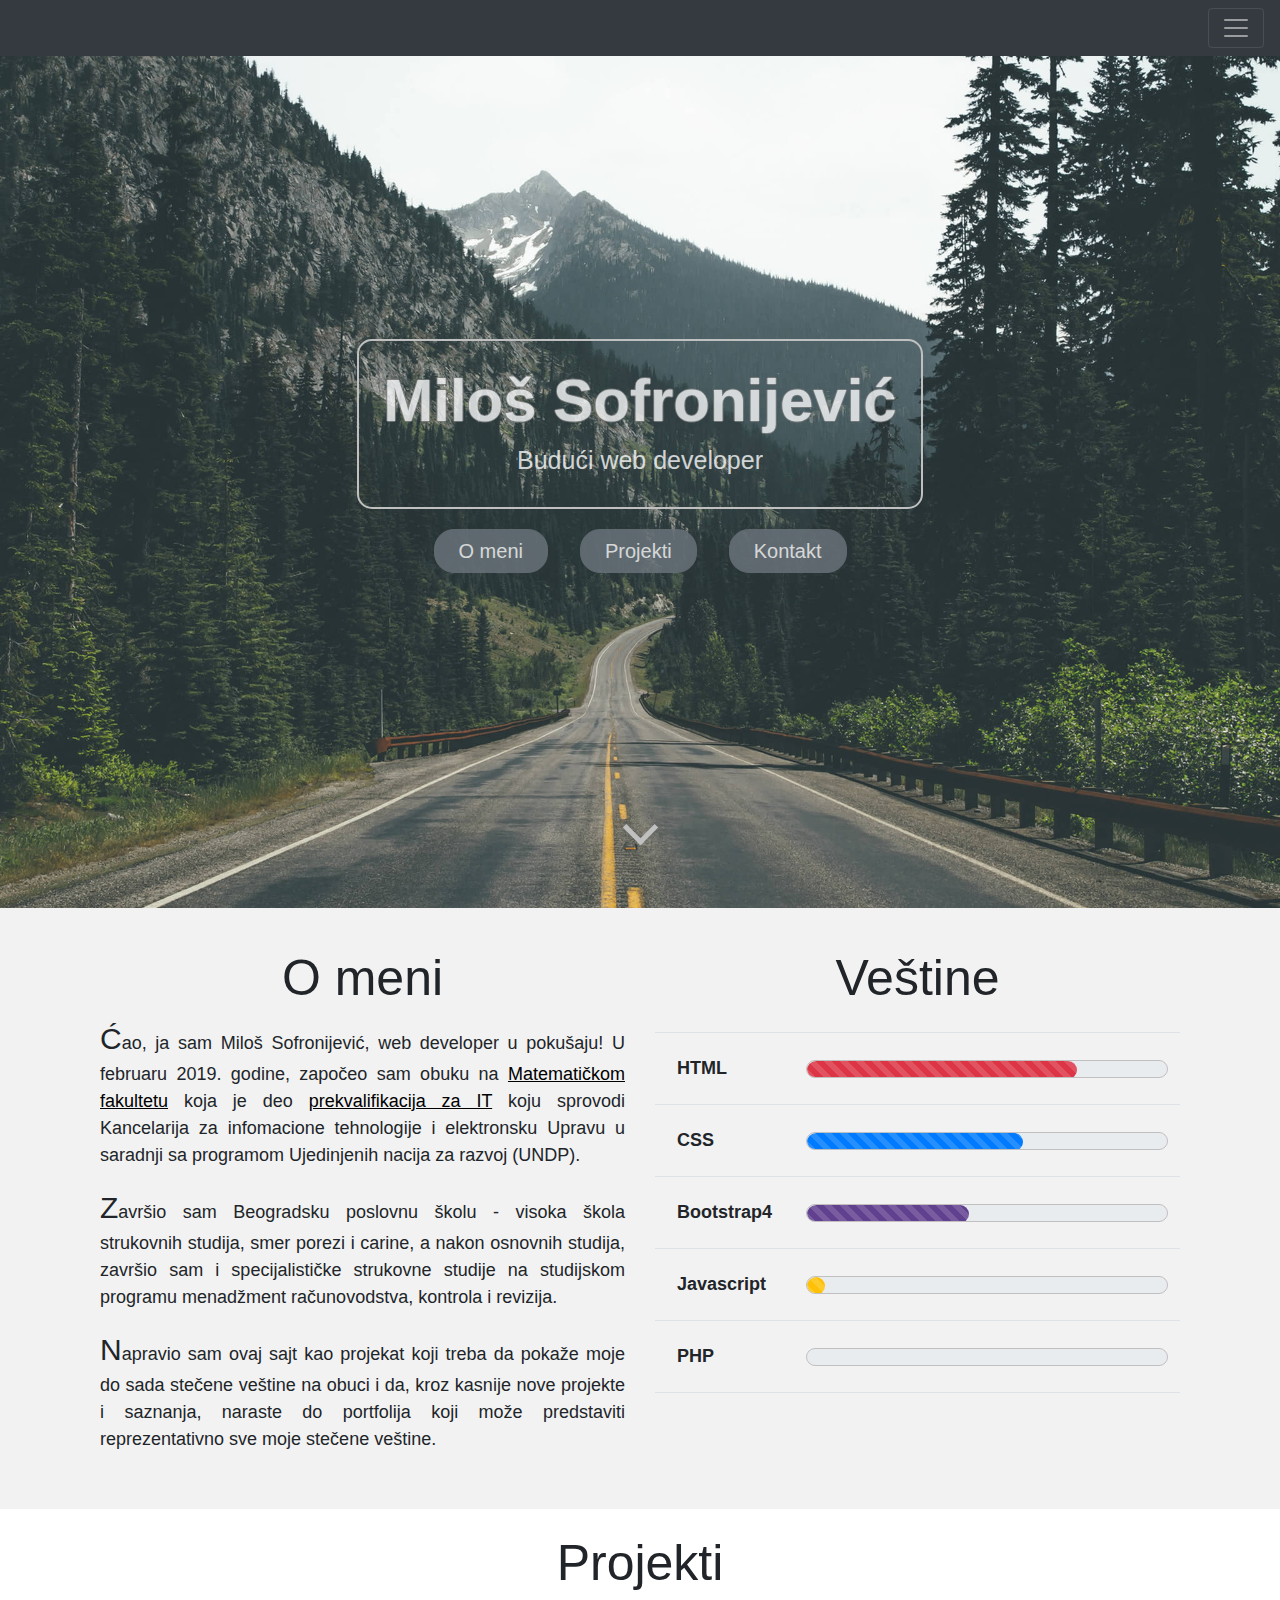
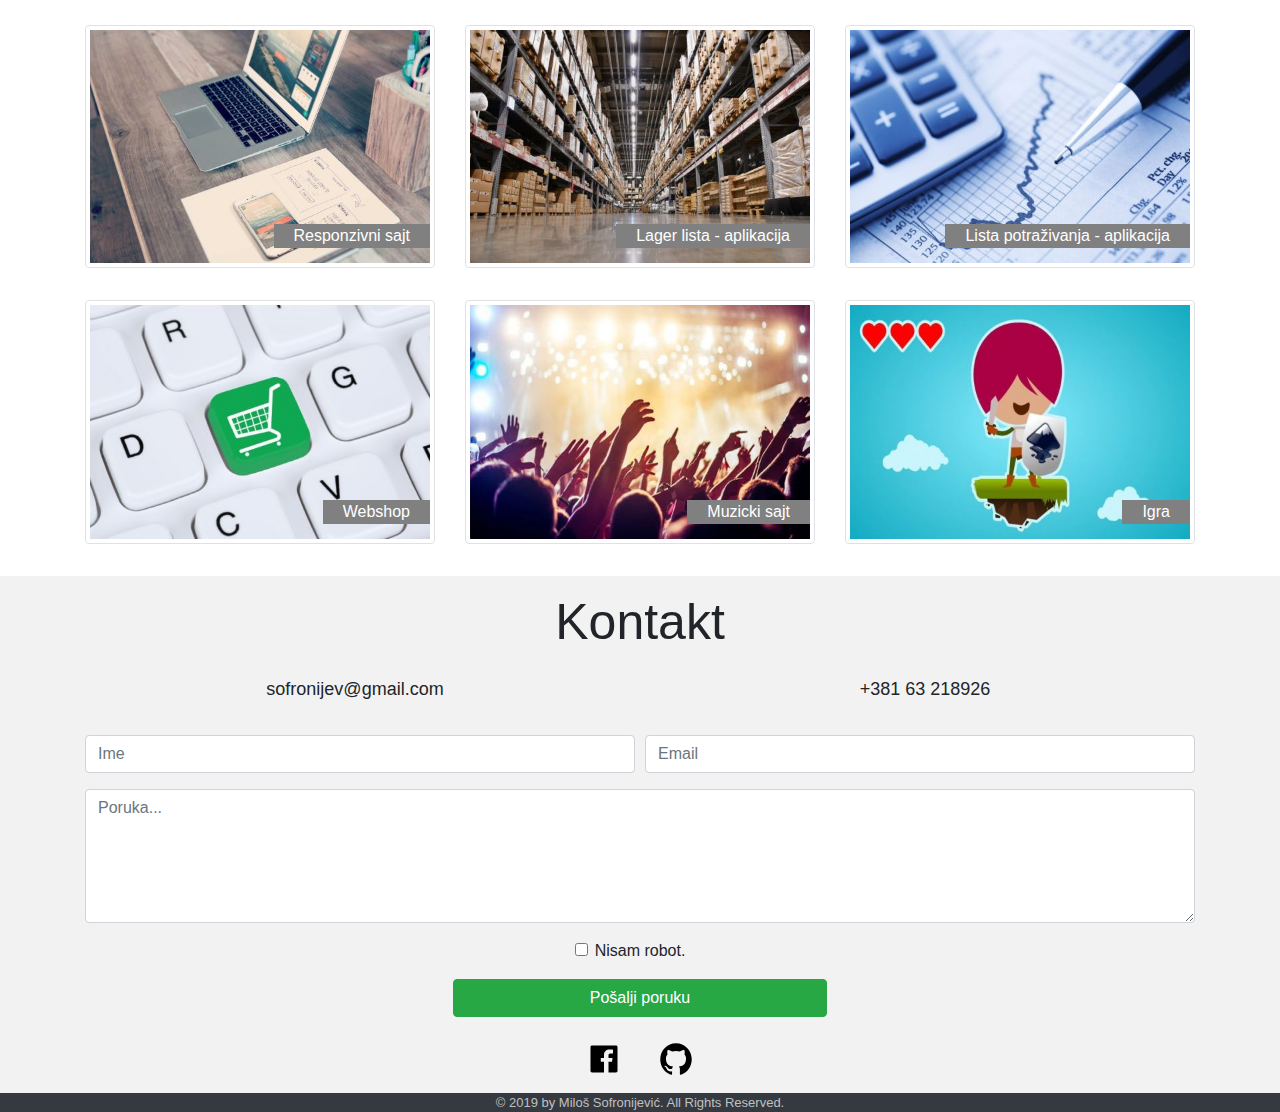
<file: index.html>
<!DOCTYPE html>

<head>
    <meta charset="UTF-8">
    <meta name="viewport" content="width=device-width, initial-scale=1.0">
    <meta name="description" content="Lična prezentacija - Miloš Sofronijević">
    <meta name="author" content="Miloš Sofronijević">
    <meta name="keywords" content="HTML, CSS, Bootstrap, prezentacija, projekat">
    <link rel="stylesheet" href="https://stackpath.bootstrapcdn.com/bootstrap/4.3.1/css/bootstrap.min.css"
        integrity="sha384-ggOyR0iXCbMQv3Xipma34MD+dH/1fQ784/j6cY/iJTQUOhcWr7x9JvoRxT2MZw1T" crossorigin="anonymous">
    <script src="https://code.jquery.com/jquery-3.3.1.slim.min.js"
        integrity="sha384-q8i/X+965DzO0rT7abK41JStQIAqVgRVzpbzo5smXKp4YfRvH+8abtTE1Pi6jizo"
        crossorigin="anonymous"></script>
    <script src="https://cdnjs.cloudflare.com/ajax/libs/popper.js/1.14.7/umd/popper.min.js"
        integrity="sha384-UO2eT0CpHqdSJQ6hJty5KVphtPhzWj9WO1clHTMGa3JDZwrnQq4sF86dIHNDz0W1"
        crossorigin="anonymous"></script>
    <script src="https://stackpath.bootstrapcdn.com/bootstrap/4.3.1/js/bootstrap.min.js"
        integrity="sha384-JjSmVgyd0p3pXB1rRibZUAYoIIy6OrQ6VrjIEaFf/nJGzIxFDsf4x0xIM+B07jRM"
        crossorigin="anonymous"></script>
    <link rel='stylesheet' href='https://use.fontawesome.com/releases/v5.7.0/css/all.css'
        integrity='sha384-lZN37f5QGtY3VHgisS14W3ExzMWZxybE1SJSEsQp9S+oqd12jhcu+A56Ebc1zFSJ' crossorigin='anonymous'>
    <!--za ikonice-->
    <link rel="stylesheet" href="./projekat.css" type="text/css">
    <title>Miloš Sofronijević</title>

</head>

<body>
    <!--             Navbar na vrhu strane, uvek zatvoren-->
    <nav class="navbar bg-dark navbar-dark fixed-top text-center">
        <button type="button" class="navbar-toggler ml-auto" data-toggle="collapse" data-target="#linkovi">
            <span class="navbar-toggler-icon"></span>
        </button>
        <div class="navbar-collapse collapse" id="linkovi">
            <ul class="navbar-nav">
                <li class="nav-item">
                    <a href="#header" class="nav-link">Početna</a>
                </li>
            </ul>
            <ul class="navbar-nav">
                <li class="nav-item">
                    <a href="#omeni" class="nav-link">O meni</a>
                </li>
            </ul>
            <ul class="navbar-nav">
                <li class="nav-item">
                    <a href="#projekti" class="nav-link">Projekti</a>
                </li>
            </ul>
            <ul class="navbar-nav">
                <li class="nav-item">
                    <a href="#kontakt" class="nav-link">Kontakt</a>
                </li>
            </ul>
        </div>
    </nav>

    <!---        HEADER        -->

    <header class="container-fluid text-center d-flex flex-column align-items-center justify-content-center mt-2"
        id="header">
        <div id="okvir" class="p-sm-4 p-2">
            <h1 class="text-light">Miloš Sofronijević</h1>
            <h2 class="text-light">Budući web developer</h2>
        </div>

        <div id="dugmici" class="container justify-content-center mt-3 d-flex flex-wrap">
            <a href="#omeni" class="btn btn-secondary my-1 mx-3 px-4">O meni</a>
            <a href="#projekti" class="btn btn-secondary my-1 mx-3 px-4">Projekti</a>
            <a href="#kontakt" class="btn btn-secondary my-1 mx-3 px-4">Kontakt</a>
        </div>

        <i class="strelica"></i>
    </header>

    <main>

        <!--          O MENI               -->

        <div id="omeni" class="container-fluid py-3">
            <div class="row container m-auto">
                <div class="col-lg-6 my-4">
                    <h2 class="text-center mb-2">O meni</h2>
                    <p>Ćao, ja sam Miloš Sofronijević, web developer u pokušaju! U februaru 2019. godine, započeo sam
                        obuku na <a href="http://itobuka.matf.bg.ac.rs/" target="_blank">Matematičkom fakultetu</a> koja
                        je deo <a href="https://itobuke.rs/rs/" target="_blank">prekvalifikacija za IT</a> koju sprovodi
                        Kancelarija za
                        infomacione tehnologije i elektronsku Upravu u saradnji sa programom Ujedinjenih nacija za
                        razvoj (UNDP). </p>
                    <p>Završio sam Beogradsku poslovnu školu - visoka škola strukovnih studija, smer porezi i carine, a
                        nakon osnovnih studija, završio sam i specijalističke strukovne studije na studijskom programu
                        menadžment računovodstva, kontrola i revizija. </p>
                    <p>Napravio sam ovaj sajt kao projekat koji treba da pokaže moje do sada stečene veštine na obuci i
                        da, kroz kasnije nove projekte i saznanja, naraste do portfolija koji može predstaviti
                        reprezentativno sve moje stečene veštine.</p>
                </div>
                <div class="col-lg-6 my-4" id="vestine">
                    <h2 class="text-center mb-4">Veštine</h2>
                    <table class="table">
                        <tbody>
                            <tr>
                                <td>
                                    <p>HTML</p>
                                </td>
                                <td>
                                    <div class="progress">
                                        <div style="width: 75%;"
                                            class="progress-bar bg-danger progress-bar-striped progress-bar-animated">
                                        </div>
                                    </div>
                                </td>
                            </tr>
                            <tr>
                                <td>
                                    <p>CSS</p>
                                </td>
                                <td>
                                    <div class="progress">
                                        <div style="width: 60%;"
                                            class="progress-bar progress-bar-striped progress-bar-animated">
                                        </div>
                                    </div>
                                </td>
                            </tr>
                            <tr>
                                <td>
                                    <p>Bootstrap4</p>
                                </td>
                                <td class="">
                                    <div class="progress">
                                        <div style="width: 45%; background-color: #61408F"
                                            class="progress-bar progress-bar-striped progress-bar-animated">
                                        </div>
                                    </div>
                                </td>
                            </tr>
                            <tr>
                                <td>
                                    <p>Javascript</p>
                                </td>
                                <td>
                                    <div class="progress">
                                        <div style="width: 5%;"
                                            class="progress-bar progress-bar-striped bg-warning progress-bar-animated ">
                                        </div>
                                    </div>
                                </td>
                            </tr>
                            <tr>
                                <td>
                                    <p>PHP</p>
                                </td>
                                <td>
                                    <div class="progress">
                                        <div class="progress-bar progress-bar-striped progress-bar-animated "></div>
                                    </div>
                                </td>
                            </tr>
                        </tbody>
                    </table>
                </div>
            </div>
        </div>

        <!--          PROJEKTI               -->

        <div id="projekti" class="container py-3">
            <h2 class="text-center py-2">Projekti</h2>
            <div class="row ">
                <div class="col-xl-4 col-md-6 my-3">
                    <img src="./slike/sajt.jpg" alt="Responzivni sajt" class="img-thumbnail">
                    <div>Responzivni sajt</div>
                </div>
                <div class="col-xl-4 col-md-6 my-3">
                    <img src="./slike/lager.jpg" alt="Skladište" class="img-thumbnail">
                    <div>Lager lista - aplikacija</div>
                </div>
                <div class="col-xl-4 col-md-6 my-3">
                    <img src="./slike/lista.jpg" alt="Lista potraživanja" class="img-thumbnail">
                    <div>Lista potraživanja - aplikacija</div>
                </div>
                <div class="col-xl-4  col-md-6  my-3">
                    <img src="./slike/webshop.jpg" alt="Webshop" class="img-thumbnail">
                    <div>Webshop</div>
                </div>
                <div class="col-xl-4 col-md-6 my-3">
                    <img src="./slike/muzika.jpg" alt="Koncert" class="img-thumbnail">
                    <div>Muzicki sajt</div>
                </div>
                <div class="col-xl-4  col-md-6  my-3">
                    <img src="./slike/igra.jpg" alt="Video igra" class="img-thumbnail">
                    <div>Igra</div>
                </div>
            </div>

        </div>
    </main>

    <!--                       KONTAKT                -->

    <footer id="kontakt" class="container-fluid">
        <h2 class="text-center pt-3">Kontakt</h2>
        <div class="container text-center ">
            <div class="row">
                <div class="col-md-6 my-3">
                    <span class="fas fa-envelope"></span>
                    <p>sofronijev@gmail.com</p>
                </div>
                <div class="col-md-6 my-3">
                    <span class="fas fa-mobile-alt"></span>
                    <p>+381 63 218926</p>
                </div>
            </div>
            <div class="form-row pb-4">
                <div class="form-group col-lg-6">
                    <input class="form-control" type="text" placeholder="Ime" required>
                </div>
                <div class="form-group col-lg-6">
                    <input class="form-control" type="email" placeholder="Email" required>
                </div>
                <div class="form-group col-12">
                    <textarea class="form-control" name="poruka" id="poruka" placeholder="Poruka..." rows="5"
                        required></textarea>
                </div>
                <div class="form-group form-check offset-4 col-4">
                    <input type="checkbox" class="form-check-input" id="robot" required>
                    <label class="form-check-label" for="robot">Nisam robot.</label>
                </div>
                <button type="submit" class="btn btn-success offset-4 col-4">Pošalji poruku</button>
            </div>
        </div>

        <div class="text-center">
            <a href="https://www.facebook.com/milos.sofronijevic" target="_blank"><img src="./ikonice/facebook.svg"
                    alt="facebook" style="width: 36px" class="mx-3 mb-3"></a>
            <a href="https://github.com/Sofronijev" target="_blank"><img src="./ikonice/github.svg" alt="Github"
                    style="width: 36px" class="mx-3 mb-3"></a>
        </div>
    </footer>

    <div class="text-center bg-dark container-fluid">
        <p style="font-size: 13px; color: silver; margin: 0px;">© 2019 by Miloš Sofronijević. All Rights Reserved.</p>
    </div>

</body>

</html>
</file>
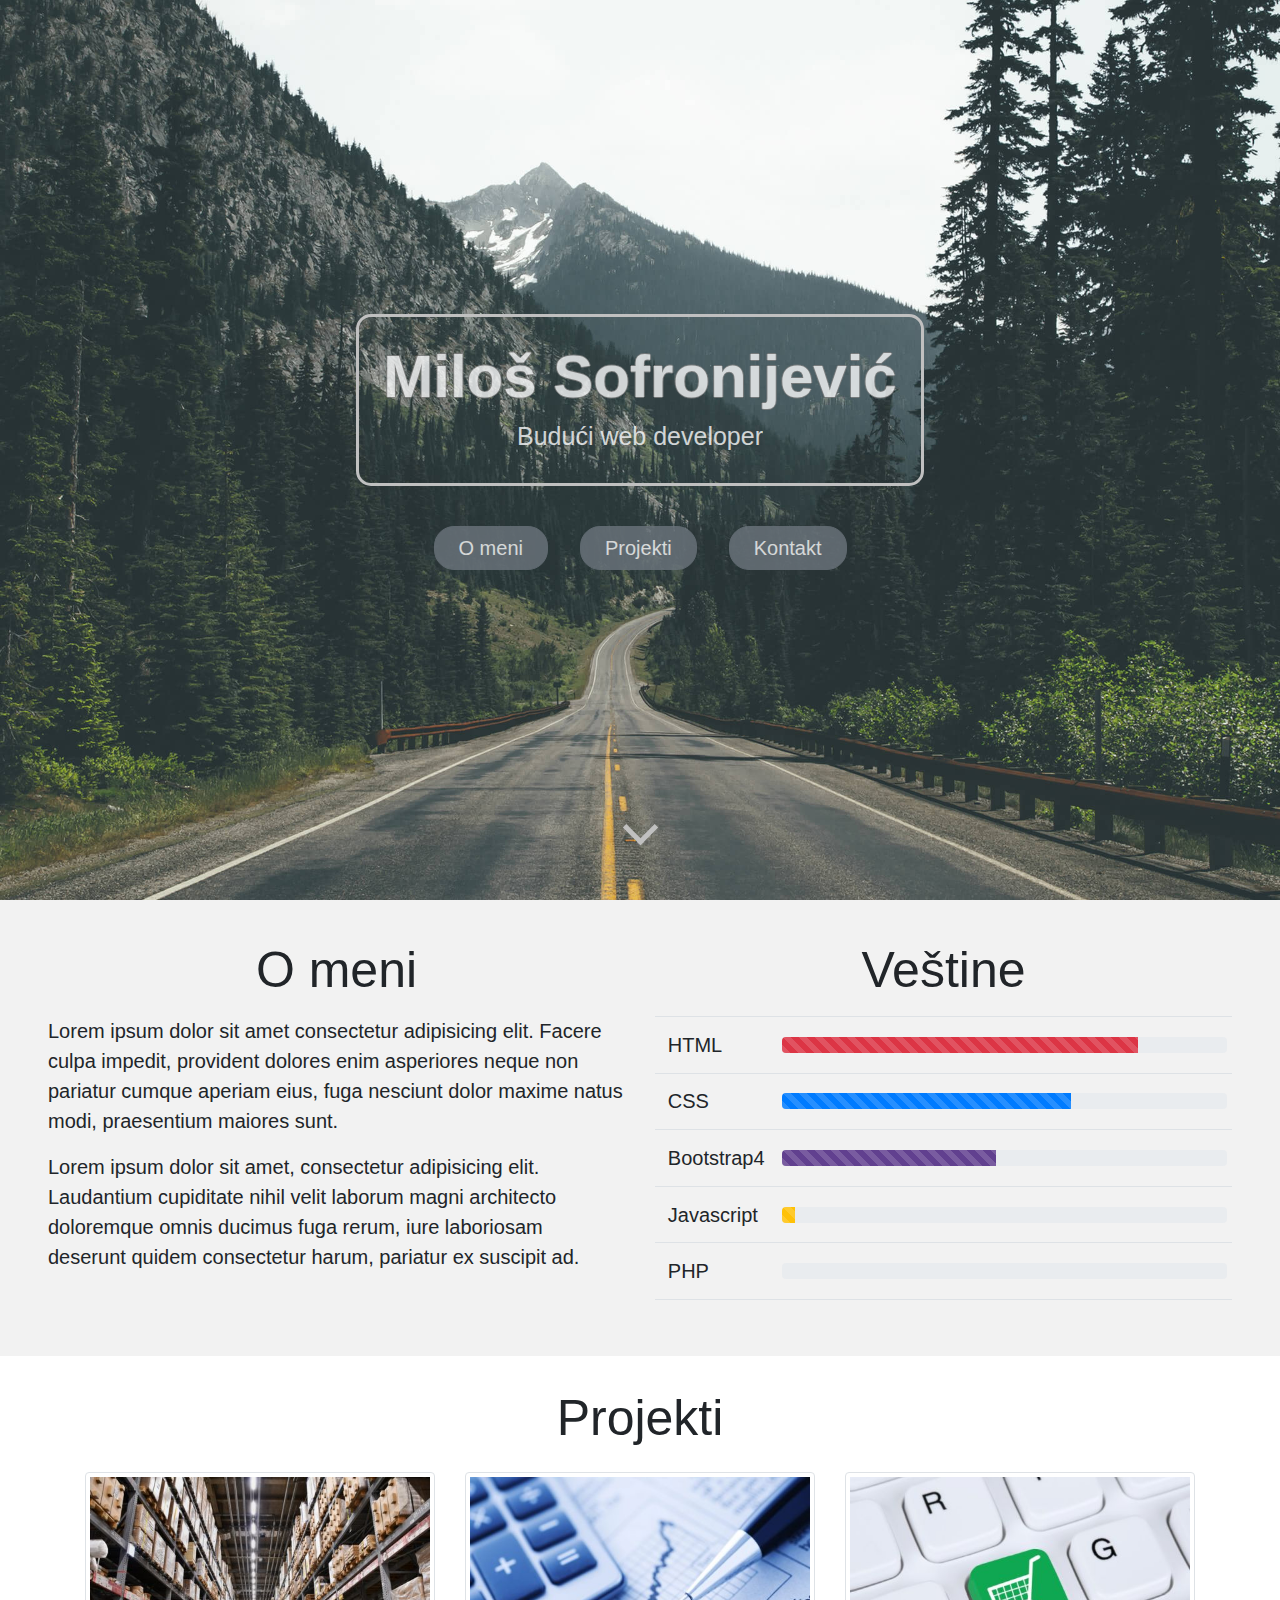
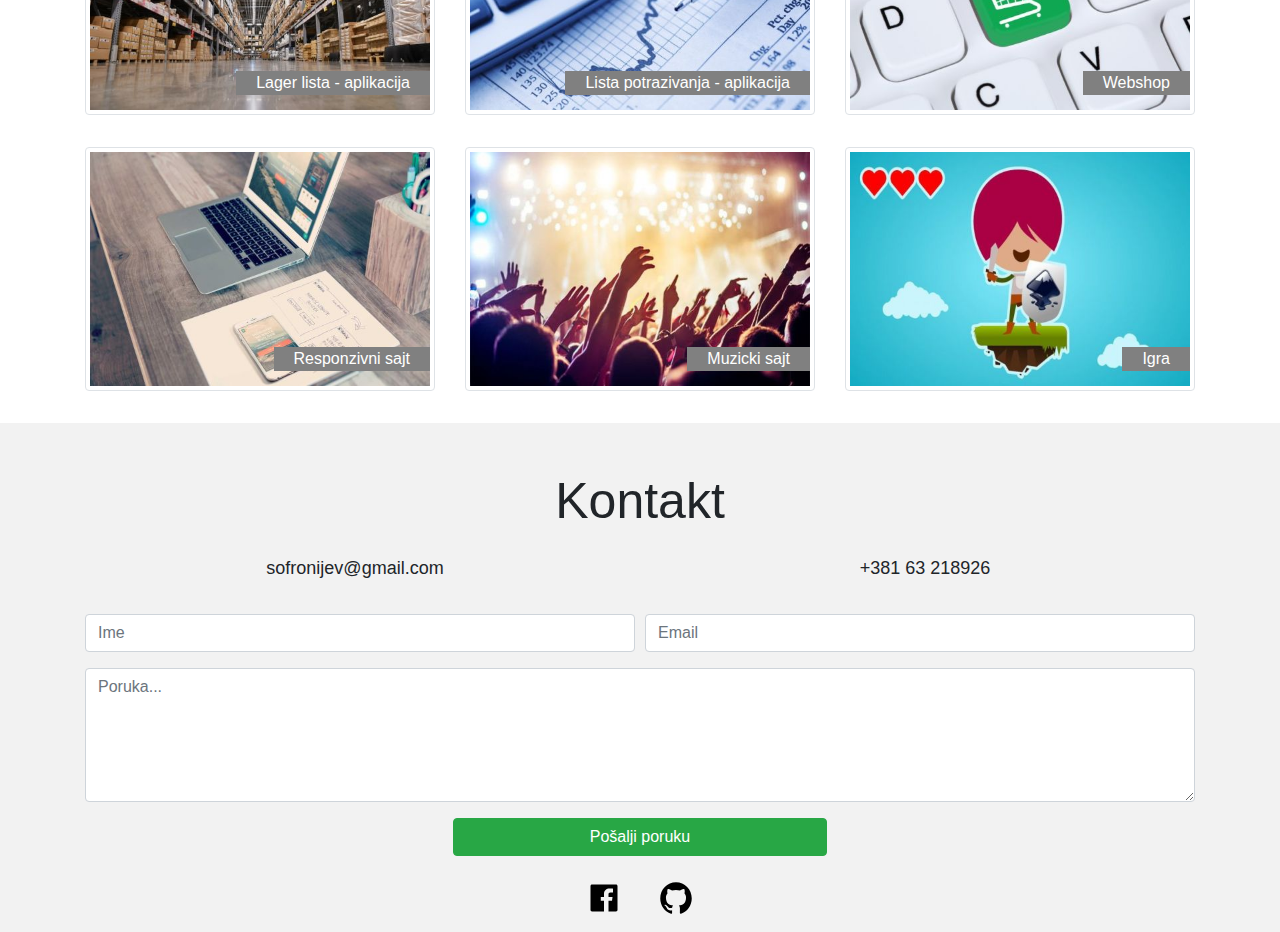
<file: pocetna.html>
<!DOCTYPE html>
<html lang="en">

<head>
    <meta charset="UTF-8">
    <meta name="viewport" content="width=device-width, initial-scale=1.0">
    <link rel="stylesheet" href="https://stackpath.bootstrapcdn.com/bootstrap/4.3.1/css/bootstrap.min.css"
        integrity="sha384-ggOyR0iXCbMQv3Xipma34MD+dH/1fQ784/j6cY/iJTQUOhcWr7x9JvoRxT2MZw1T" crossorigin="anonymous">
    <script src="https://code.jquery.com/jquery-3.3.1.slim.min.js"
        integrity="sha384-q8i/X+965DzO0rT7abK41JStQIAqVgRVzpbzo5smXKp4YfRvH+8abtTE1Pi6jizo"
        crossorigin="anonymous"></script>
    <script src="https://cdnjs.cloudflare.com/ajax/libs/popper.js/1.14.7/umd/popper.min.js"
        integrity="sha384-UO2eT0CpHqdSJQ6hJty5KVphtPhzWj9WO1clHTMGa3JDZwrnQq4sF86dIHNDz0W1"
        crossorigin="anonymous"></script>
    <script src="https://stackpath.bootstrapcdn.com/bootstrap/4.3.1/js/bootstrap.min.js"
        integrity="sha384-JjSmVgyd0p3pXB1rRibZUAYoIIy6OrQ6VrjIEaFf/nJGzIxFDsf4x0xIM+B07jRM"
        crossorigin="anonymous"></script>
    <link rel='stylesheet' href='https://use.fontawesome.com/releases/v5.7.0/css/all.css'
        integrity='sha384-lZN37f5QGtY3VHgisS14W3ExzMWZxybE1SJSEsQp9S+oqd12jhcu+A56Ebc1zFSJ' crossorigin='anonymous'>
    <!--za ikonice-->
    <title>Miloš Sofronijević</title>
    <style>
        body {
            margin: 0px;
        }

        header {
            background-image: url('slike/suma.jpg');
            background-color: silver;
            height: 100vh;
            background-position: center;
            background-repeat: no-repeat;
            background-size: cover;
            width: 100%;

        }

        #okvir {
            border: 3px solid silver;
            border-radius: 15px;
        }

        #okvir h1 {
            font-size: 60px;
            font-weight: bold;
            opacity: 0.8;
            text-shadow: -1px 0 grey, 0 1px grey, 1px 0 grey, 0 -1px grey;
        }
        h1{
            font-size: 50px;
        }
        p{
            font-size: 20px;
        }

        #okvir h2 {
            font-size: 25px;
            opacity: 0.8;

        }

        #dugmici a{            
            border-radius: 20px;
            font-size: 20px;
            opacity: 0.8;
           
        }
       
        .strelica {
            position: absolute;
            border: solid silver;
            border-width: 0 5px 5px 0;
            padding: 10px;
            transform: rotate(45deg);
            bottom: 60px;
            animation: strelica 0.9s ease-out infinite;
        }

        @keyframes strelica {
            0% {
                bottom: 60px;
                opacity: 1;
            }

            70% {
                opacity: 0.6;
            }

            100% {
                bottom: 10px;
                opacity: 0;
            }

        }

        #omeni {
            background-color: #f2f2f2;
        }

        .table td {
            border-bottom: 1px solid #dee2e6;

        }

        td:first-child {
            width: 20%;
            margin: 0px;

        }

        td:nth-child(2) {
            vertical-align: middle;
        }

        tr p {
            margin: 0;
            padding: 0.5rem;
        }

        /*Da okrenem animaciju progress-a na drugu stranu*/
        @keyframes progress-bar-stripes {
            from {
                background-position: 0 1rem;
            }

            to {
                background-position: 0 0;
            }
        }

        #projekti img {
            transition: transform .5s;

            width: 100%;
        }

        #projekti .row>div:hover {
            transform: scale(1.05);


        }

        #projekti img+div {
            position: absolute;
            bottom: 20px;
            right: 20px;
            background-color: grey;
            color: white;
            padding-left: 20px;
            padding-right: 20px;
        }

        #kontakt {
            background-color: #f2f2f2;
        }

        #kontakt span {
            font-size: 30px;
        }

        #kontakt p {
            font-size: 18px;
        }
    </style>
</head>

<body>

    <!---        HEADER        -->


    <header class="container-fluid text-center d-flex flex-column align-items-center justify-content-center">
        <div id="okvir" class="p-sm-4 p-1">
            <h1 class="text-light">Miloš Sofronijević</h1>
            <h2 class="text-light">Budući web developer</h2>
        </div>

        <div id="dugmici" class="container justify-content-center mt-4 d-flex flex-wrap">
            <a href="#omeni" class="btn btn-secondary m-3 px-4">O meni</a>
            <a href="#projekti" class="btn btn-secondary m-3 px-4">Projekti</a>
            <a href="#kontakt" class="btn btn-secondary m-3 px-4">Kontakt</a>
        </div>

        <i class="strelica"></i>
    </header>

    <main>

        <!--          O MENI               -->


        <div id="omeni" class="container-fluid  px-5 py-3">
            <div class="row">
                <div class="col-lg-6 my-4">
                    <h1 class="text-center mb-3">O meni</h1>
                    <p>Lorem ipsum dolor sit amet consectetur adipisicing elit. Facere culpa impedit, provident dolores
                        enim asperiores neque non pariatur cumque aperiam eius, fuga nesciunt dolor maxime natus modi,
                        praesentium maiores sunt.</p>
                    <p>Lorem ipsum dolor sit amet, consectetur adipisicing elit. Laudantium cupiditate nihil velit
                        laborum magni architecto doloremque omnis ducimus fuga rerum, iure laboriosam deserunt quidem
                        consectetur harum, pariatur ex suscipit ad.</p>
                </div>
                <div class="col-lg-6 my-4">
                    <h1 class="text-center mb-3">Veštine</h1>
                    <table class="table table-sm  ">
                        <tbody>
                            <tr>
                                <td>
                                    <p>HTML</p>
                                </td>
                                <td>
                                    <div class="progress ">
                                        <div style="width: 80%;"
                                            class="progress-bar bg-danger progress-bar-striped progress-bar-animated">
                                        </div>
                                    </div>
                                </td>
                            </tr>
                            <tr>
                                <td>
                                    <p>CSS</p>
                                </td>
                                <td>
                                    <div class="progress">
                                        <div style="width: 65%;"
                                            class="progress-bar progress-bar-striped progress-bar-animated">
                                        </div>
                                    </div>
                                </td>
                            </tr>
                            <tr>
                                <td>
                                    <p>Bootstrap4</p>
                                </td>
                                <td class="">
                                    <div class="progress">
                                        <div style="width: 48%; background-color: #61408F"
                                            class="progress-bar progress-bar-striped progress-bar-animated">
                                        </div>
                                    </div>
                                </td>
                            </tr>
                            <tr>
                                <td>
                                    <p>Javascript</p>
                                </td>
                                <td>
                                    <div class="progress">
                                        <div style="width: 3%;"
                                            class="progress-bar progress-bar-striped bg-warning progress-bar-animated ">
                                        </div>
                                    </div>
                                </td>
                            </tr>
                            <tr>
                                <td>
                                    <p>PHP</p>
                                </td>
                                <td>
                                    <div class="progress">
                                        <div class="progress-bar progress-bar-striped progress-bar-animated "></div>
                                    </div>
                                </td>
                            </tr>
                        </tbody>
                    </table>
                </div>
            </div>
        </div>


        <!--          PROJEKTI               -->


        <div id="projekti" class="container py-3">
            <h1 class="text-center mt-3">Projekti</h1>
            <div class="row ">
                <div style="position: relative;" class="col-xl-4 col-md-6 my-3">
                    <img src="./slike/lager.jpg" alt="" class="img-thumbnail">
                    <div>Lager lista - aplikacija</div>
                </div>
                <div class="col-xl-4 col-md-6 my-3">
                    <img src="./slike/lista.jpg" alt="" class="img-thumbnail">
                    <div>Lista potrazivanja - aplikacija</div>
                </div>
                <div class="col-xl-4  col-md-6  my-3">
                    <img src="./slike/webshop.jpg" alt="" class="img-thumbnail">
                    <div>Webshop</div>
                </div>
                <div class="col-xl-4 col-md-6 my-3">
                    <img src="./slike/sajt.jpg" alt="" class="img-thumbnail">
                    <div>Responzivni sajt</div>
                </div>
                <div class="col-xl-4 col-md-6 my-3">
                    <img src="./slike/muzika.jpg" alt="" class="img-thumbnail">
                    <div>Muzicki sajt</div>
                </div>
                <div class="col-xl-4  col-md-6  my-3">
                    <img src="./slike/igra.jpg" alt="" class="img-thumbnail">
                    <div>Igra</div>
                </div>
            </div>

        </div>
    </main>

    <footer id="kontakt" class="container-fluid">
        <h1 class="text-center pt-5">Kontakt</h1>
        <div class="container text-center ">
            <div class="row">
                <div class="col-md-6 my-3">
                    <span class="fas fa-envelope"></span>
                    <p>sofronijev@gmail.com</p>
                </div>
                <div class="col-md-6 my-3">
                    <span class="fas fa-mobile-alt"></span>
                    <p>+381 63 218926</p>
                </div>
            </div>
            <div class="form-row pb-4">
                <div class="form-group col-lg-6">
                    <input class="form-control" type="text" placeholder="Ime" required>
                </div>
                <div class="form-group col-lg-6">
                    <input class="form-control" type="email" placeholder="Email" required>
                </div>
                <div class="form-group col-12">
                    <textarea class="form-control" name="poruka" id="poruka" placeholder="Poruka..."
                        rows="5"></textarea>
                </div>
                <button type="submit" class="btn btn-success offset-4 col-4">Pošalji poruku</button>

            </div>
        </div>

        <div class="text-center">
            <a href="https://www.facebook.com/milos.sofronijevic" target="_blank"><img src="./facebook.svg"
                    alt="facebook" style="width: 36px" class="mx-3 mb-3"></a>
            <a href="https://github.com/Sofronijev" target="_blank"><img src="./github.svg" alt="Github"
                    style="width: 36px" class="mx-3 mb-3"></a>
        </div>

    </footer>


</body>

</html>
</file>
<file: projekat.css>
#linkovi a {
    font-size: 20px;
    color: silver;
}

#linkovi a:hover {
    color: grey;
}

header {
    background-image: url('slike/suma.jpg');
    background-color: silver;
    height: 100vh;
    background-position: center;
    background-repeat: no-repeat;
    background-size: cover;
    width: 100%;
}

#okvir {
    border: 2px solid silver;
    border-radius: 15px;
}

#okvir h1 {
    font-size: 60px;
    font-weight: bold;
    opacity: 0.8;
    text-shadow: -1px 0 grey, 0 1px grey, 1px 0 grey, 0 -1px grey;
}

h2 {
    font-size: 50px;
}

p {
    font-size: 18px;
}

#okvir h2 {
    font-size: 25px;
    opacity: 0.8;
}

#dugmici a {
    border-radius: 20px;
    font-size: 20px;
    opacity: 0.8;
    font-weight: 500;
}

/*kada je uzi ekran slova u naslovu ce biti manja*/

@media screen and (max-width: 768px) {
    #okvir h1 {
        font-size: 50px;
    }

    #okvir h2 {
        font-size: 20px;
    }

    #dugmici a {
        font-size: 17px;
    }
}

.strelica {
    position: absolute;
    border: solid silver;
    border-width: 0 5px 5px 0;
    padding: 10px;
    transform: rotate(45deg);
    bottom: 60px;
    animation: strelica 0.9s ease-out infinite;
}

@keyframes strelica {
    0% {
        bottom: 60px;
        opacity: 1;
    }

    70% {
        opacity: 0.6;
    }

    100% {
        bottom: 10px;
        opacity: 0;
    }

}

#omeni {
    background-color: #f2f2f2;
}

#omeni h2~p{
    text-align: justify;
}

#omeni h2~p::first-letter {
    font-size: 30px;
    font-weight: 500;
}
#omeni a:link, #omeni a:visited{
    color: black;
    text-decoration: underline;
}
#omeni a:hover{
    color: grey;
}

#vestine .table td {
    border-bottom: 1px solid #dee2e6;
}

#vestine td:first-child {
    width: 20%;
    margin: 0px;
}

#vestine td:nth-child(2) {
    vertical-align: middle;
}

#vestine tr p {
    margin: 0;
    padding: 10px;
    font-weight: bold;
}

/*Da okrenem animaciju progress-a na drugu stranu*/
@keyframes progress-bar-stripes {
    from {
        background-position: 0 1rem;
    }

    to {
        background-position: 0 0;
    }
}

/*Da se zaobli progress bar*/
.progress,
.progress-bar {
    border-radius: 10px;
    height: 18px;
}

.progress {
    border: 1px solid silver;
}

#projekti .row>div:hover {
    transform: scale(1.05);
}

#projekti img+div {
    position: absolute;
    bottom: 20px;
    right: 20px;
    background-color: grey;
    color: white;
    padding-left: 20px;
    padding-right: 20px;
}

#kontakt {
    background-color: #f2f2f2;
}

#kontakt span {
    font-size: 30px;
}

#kontakt p {
    font-size: 18px;
}

footer+p {
    font-size: 5px;
}
</file>
